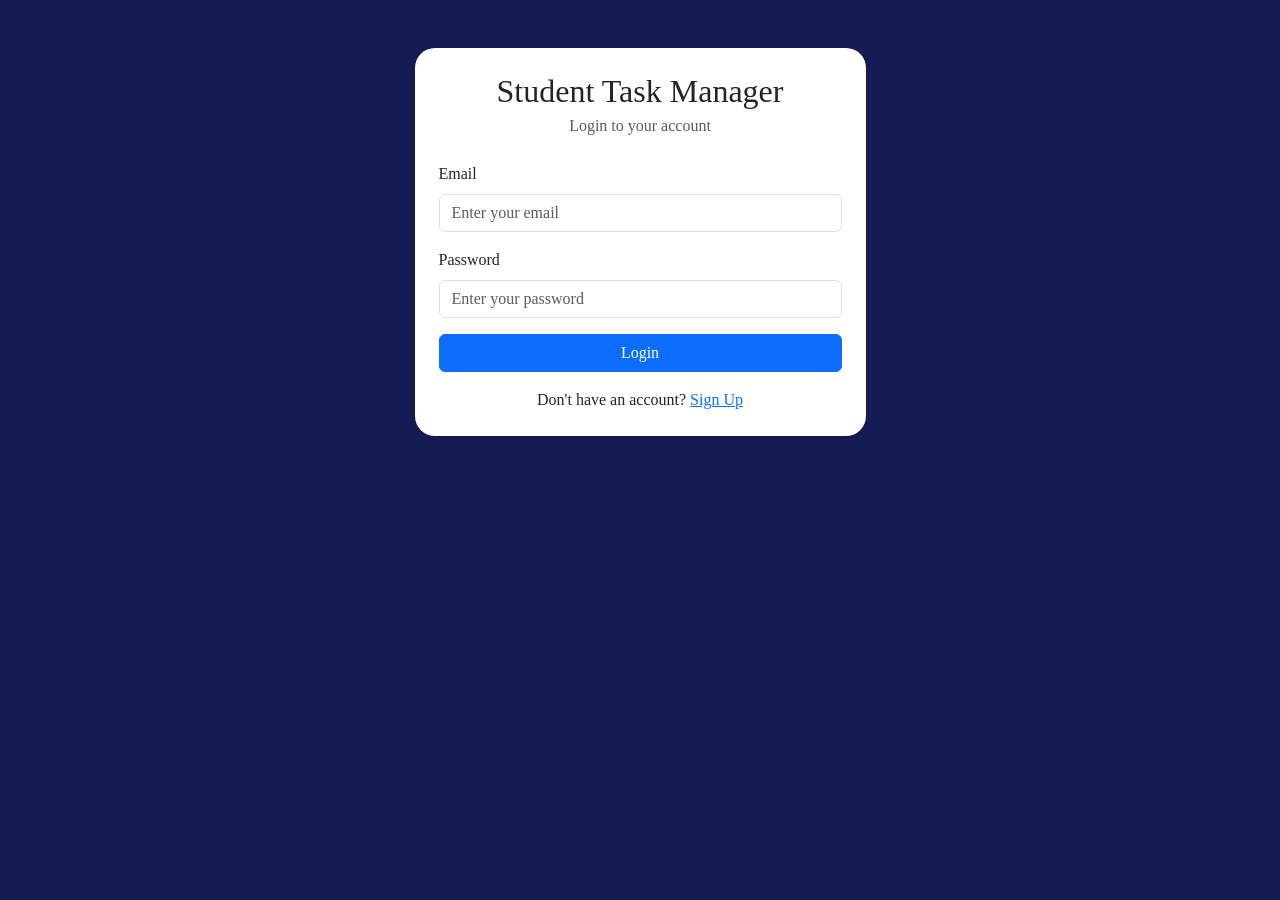
<file: Frontend/index.html>
<!DOCTYPE html>
<html lang="en">
  <head>
    <meta charset="UTF-8" />
    <meta name="viewport" content="width=device-width, initial-scale=1.0" />
    <link
      href="https://cdn.jsdelivr.net/npm/bootstrap@5.3.0/dist/css/bootstrap.min.css"
      rel="stylesheet"
    />
    <link rel="stylesheet" href="css/style.css" />
    <title>Student Task Manager</title>
  </head>
  <body>
    <div class="container">
      <div class="row justify-content-center mt-5">
        <div class="col-md-5">
          <div class="card shadow-sm">
            <div class="card-body p-4">
              <h2 class="card-title text-center mb-1">Student Task Manager</h2>
              <p class="text-center text-muted mb-4">Login to your account</p>
              <div>
                <div class="mb-3">
                  <label for="email" class="form-label">Email</label>
                  <input
                    type="email"
                    id="email"
                    class="form-control"
                    placeholder="Enter your email"
                  />
                </div>
                <div class="mb-3">
                  <label for="password" class="form-label">Password</label>
                  <input
                    type="password"
                    id="password"
                    class="form-control"
                    placeholder="Enter your password"
                  />
                </div>
                <div class="d-grid">
                  <button type="button" id="login-btn" class="btn btn-primary">Login</button>
                </div>
                <p id="error-msg" class="text-center mt-2"></p>
              </div>
              <p class="text-center mt-3 mb-0">
                Don't have an account?
                <a href="./signup.html">Sign Up</a>
              </p>
            </div>
          </div>
        </div>
      </div>
    </div>
    <script src="js/main.js"></script>
  </body>
</html>
</file>
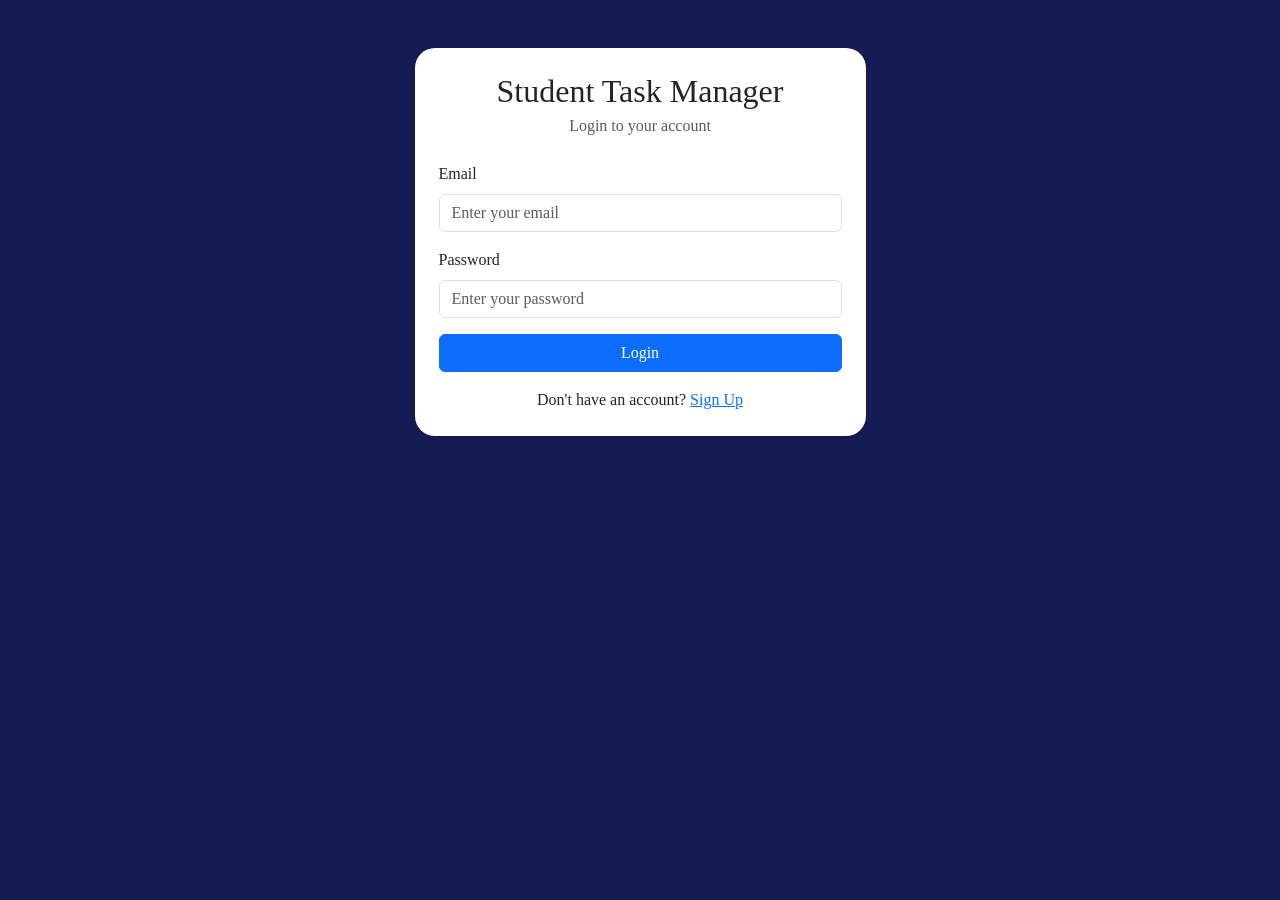
<file: Frontend/activity.html>
<!DOCTYPE html>
<html lang="en">
  <head>
    <meta charset="UTF-8" />
    <meta name="viewport" content="width=device-width, initial-scale=1.0" />
    <link href="https://cdn.jsdelivr.net/npm/bootstrap@5.3.0/dist/css/bootstrap.min.css" rel="stylesheet"/>
    <link rel="stylesheet" href="css/style.css" />
    <title>Activity Log - Student Task Manager</title>
  </head>
  <body>
    <nav class="navbar bg-white shadow-sm">
      <div class="container">
        <a class="navbar-brand fw-bold" href="dashboard.html">← Student Task Manager</a>
      </div>
    </nav>

    <div class="container mt-4" style="max-width:680px;">
      <h4 class="mb-1">Activity Log</h4>
      <p class="text-muted small mb-4">Your last 50 actions</p>

      <div id="activity-list">
        <div class="text-center text-muted py-5">Loading...</div>
      </div>
    </div>

    <script>
      const BASE_URL = "http://127.0.0.1:8000";
      const token = localStorage.getItem("token");
      if (!token) { window.location.replace("./index.html"); }

      const ICONS = {
        task_created:      { icon: "➕", color: "#0d6efd" },
        task_completed:    { icon: "✅", color: "#198754" },
        task_updated:      { icon: "✏️", color: "#6c757d" },
        task_deleted:      { icon: "🗑️", color: "#dc3545" },
        project_created:   { icon: "📁", color: "#0d6efd" },
        project_completed: { icon: "🏆", color: "#198754" },
        project_updated:   { icon: "✏️", color: "#6c757d" },
        project_deleted:   { icon: "🗑️", color: "#dc3545" },
      };

      function formatTime(isoStr) {
        const d = new Date(isoStr);
        return d.toLocaleString();
      }

      async function loadActivity() {
        const res = await fetch(`${BASE_URL}/activity`, {
          headers: { "Authorization": `Bearer ${token}` }
        });
        const list = document.getElementById("activity-list");
        if (!res.ok) { list.innerHTML = '<p class="text-danger">Failed to load activity.</p>'; return; }
        const logs = await res.json();
        if (logs.length === 0) {
          list.innerHTML = '<p class="text-muted text-center py-5">No activity yet — start adding tasks and projects!</p>';
          return;
        }
        list.innerHTML = "";
        logs.forEach(function(log) {
          const meta = ICONS[log.action] || { icon: "📌", color: "#6c757d" };
          const item = document.createElement("div");
          item.className = "d-flex gap-3 mb-3 align-items-start";
          item.innerHTML = `
            <div style="width:36px;height:36px;border-radius:50%;background:${meta.color}20;display:flex;align-items:center;justify-content:center;flex-shrink:0;font-size:18px;">
              ${meta.icon}
            </div>
            <div class="card flex-grow-1 shadow-sm border-0">
              <div class="card-body py-2 px-3">
                <div style="font-size:14px;">${log.description}</div>
                <div class="text-muted" style="font-size:11px;">${formatTime(log.timestamp)}</div>
              </div>
            </div>
          `;
          list.appendChild(item);
        });
      }

      loadActivity();
    </script>
  </body>
</html>
</file>
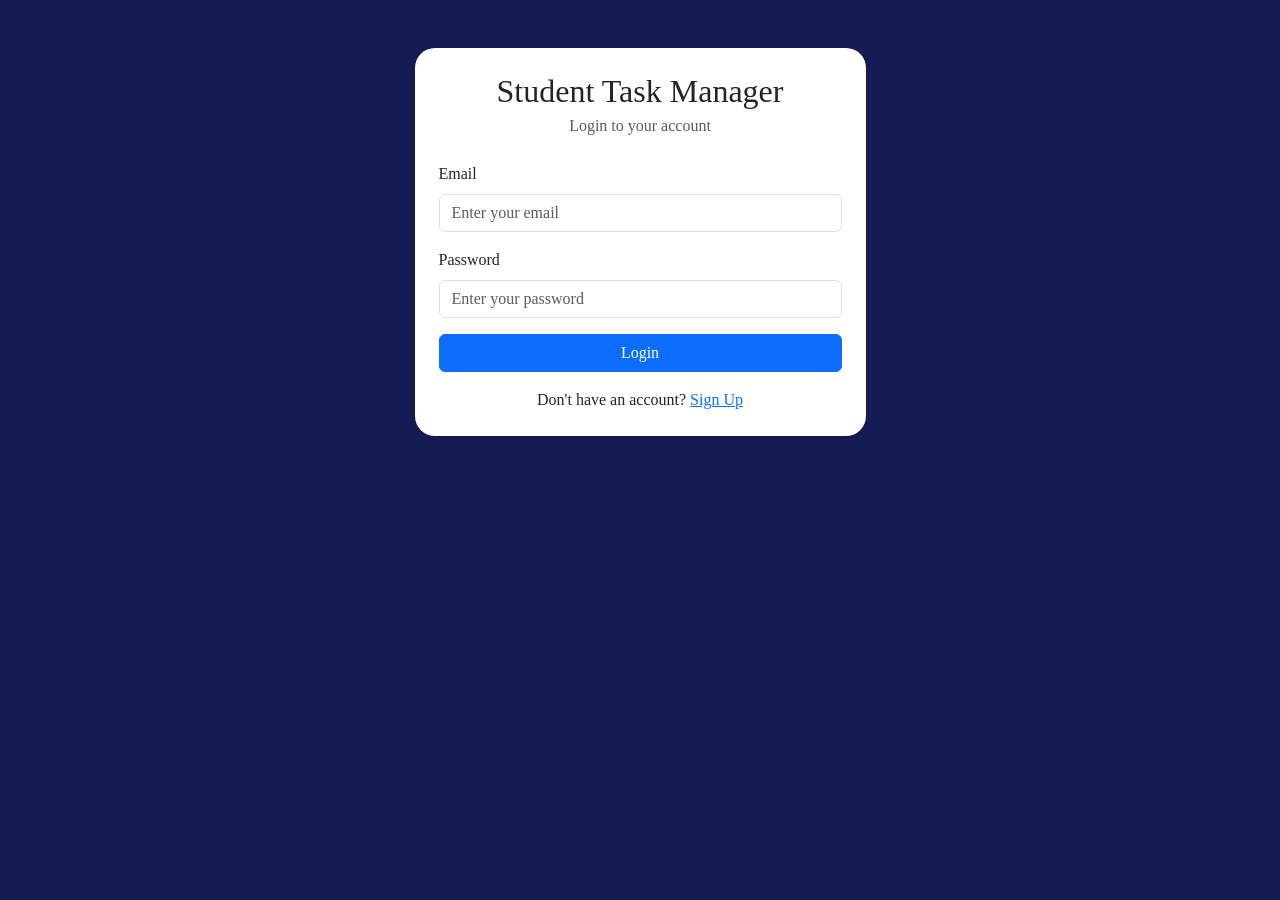
<file: Frontend/profile.html>
<!DOCTYPE html>
<html lang="en">
  <head>
    <meta charset="UTF-8" />
    <meta name="viewport" content="width=device-width, initial-scale=1.0" />
    <link
      href="https://cdn.jsdelivr.net/npm/bootstrap@5.3.0/dist/css/bootstrap.min.css"
      rel="stylesheet"
    />
    <link rel="stylesheet" href="css/style.css" />
    <title>Profile - Student Task Manager</title>
  </head>
  <body>

    <!-- Navbar -->
    <nav class="navbar bg-white shadow-sm">
      <div class="container">
        <a class="navbar-brand fw-bold" href="#">Student Task Manager</a>
        <button class="btn btn-outline-secondary btn-sm" onclick="window.location.href='dashboard.html'">← Back to Dashboard</button>
      </div>
    </nav>

    <div class="container mt-4">
      <div class="row justify-content-center">
        <div class="col-md-6">

          <!-- Profile Info Card -->
          <div class="card shadow-sm mb-4">
            <div class="card-body p-4">
              <h5 class="mb-4">My Profile</h5>

              <div class="mb-3">
                <label class="form-label text-muted">Full Name</label>
                <p id="profile-name" class="fw-bold fs-5"></p>
              </div>

              <div class="mb-3">
                <label class="form-label text-muted">Email</label>
                <p id="profile-email" class="fw-bold fs-5"></p>
              </div>

            </div>
          </div>
          
          <div class="card shadow-sm mb-4">
              <div class="card-body p-4 text-center">
                   <h6 class="mb-3">Profile Picture</h6>
                   <img
                       id="profile-pic-preview"
                       src="https://cdn-icons-png.flaticon.com/512/3135/3135715.png"
                       alt="Profile Picture"
                       class="rounded-circle mb-3"
                       style="width: 120px; height: 120px; object-fit: cover;"
                    />

               <div class="mb-3">
                  <input
                     type="file"
                     id="profile-pic-input"
                     class="form-control"
                     accept="image/*"
                 />
               </div>
               <button class="btn btn-primary" id="upload-pic-btn">Upload Picture</button>
               <p id="pic-msg" class="mt-2 small"></p>
            </div>
          </div>

          <!-- Update Name Card -->
          <div class="card shadow-sm mb-4">
            <div class="card-body p-4">
              <h6 class="mb-3">Update Name</h6>
              <div class="mb-3">
                <input
                  type="text"
                  id="new-name"
                  class="form-control"
                  placeholder="Enter new name"
                  autocomplete="off"
                />
              </div>
              <button class="btn btn-primary" id="update-name-btn">Update Name</button>
              <p id="name-msg" class="mt-2 small"></p>
            </div>
          </div>

          <!-- Change Password Card -->
          <div class="card shadow-sm mb-4">
            <div class="card-body p-4">
              <h6 class="mb-3">Change Password</h6>
              <div class="mb-3">
                <input
                  type="password"
                  id="current-password"
                  class="form-control"
                  placeholder="Current password"
                  autocomplete="new-password"
                />
              </div>
              <div class="mb-3">
                <input
                  type="password"
                  id="new-password"
                  class="form-control"
                  placeholder="New password"
                  autocomplete="new-password"
                />
              </div>
              <div class="mb-3">
                <input
                  type="password"
                  id="confirm-new-password"
                  class="form-control"
                  placeholder="Confirm new password"
                  autocomplete="new-password"
                />
              </div>
              <button class="btn btn-warning" id="change-password-btn">Change Password</button>
              <p id="password-msg" class="mt-2 small"></p>
            </div>
          </div>

        </div>
      </div>
    </div>

    <script src="js/profile.js"></script>
  </body>
</html>
</file>
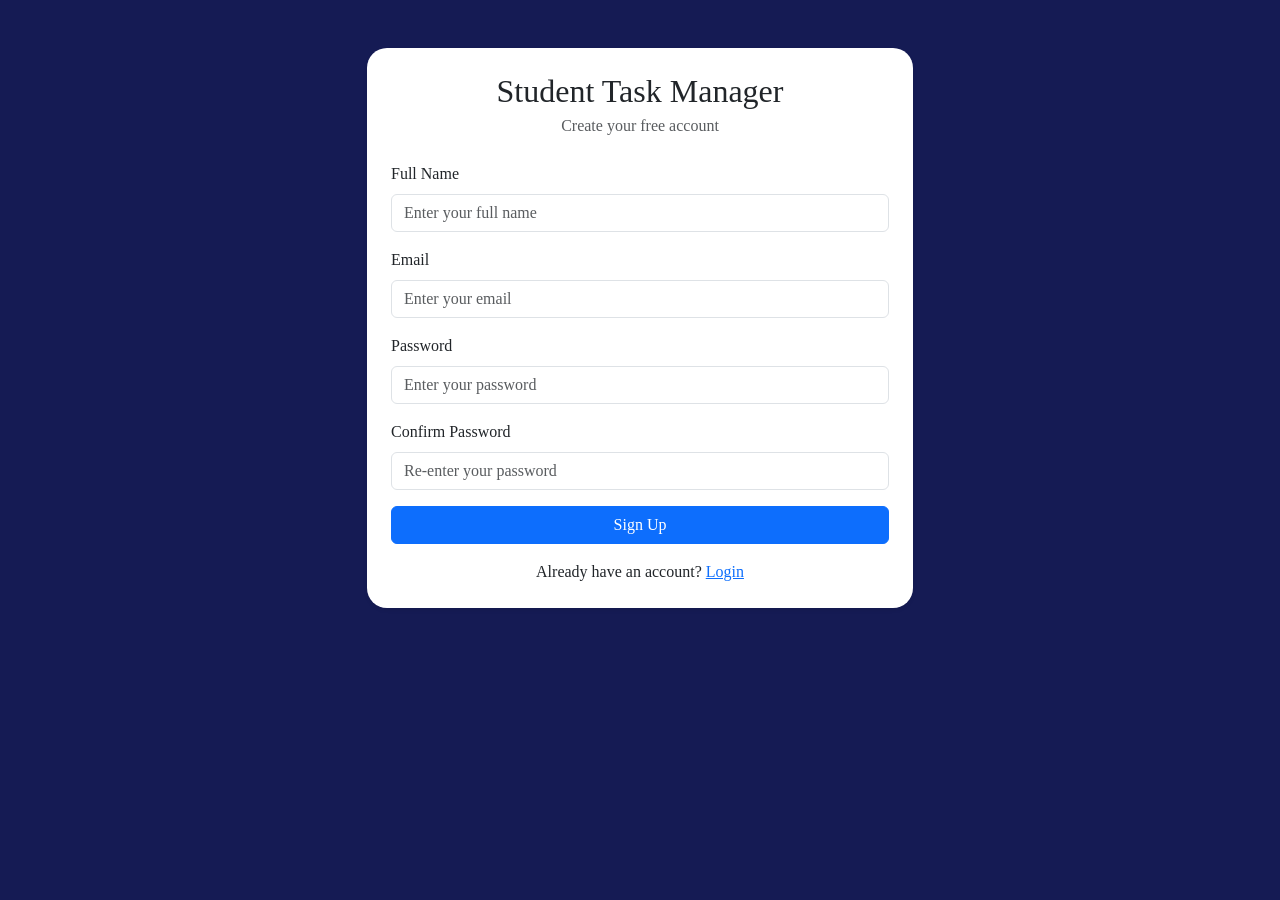
<file: Frontend/signup.html>
<!DOCTYPE html>
<html lang="en">
  <head>
    <meta charset="UTF-8" />
    <meta name="viewport" content="width=device-width, initial-scale=1.0" />
    <link
      href="https://cdn.jsdelivr.net/npm/bootstrap@5.3.0/dist/css/bootstrap.min.css"
      rel="stylesheet"
    />
    <link rel="stylesheet" href="css/style.css" />
    <title>Student Task Manager</title>
  </head>
<body>
    <div class="container">
      <div class="row justify-content-center mt-5">
        <div class="col-md-6">
          <div class="card shadow-sm">
            <div class="card-body p-4">
              <h2 class="card-title text-center mb-1">Student Task Manager</h2>
              <p class="text-center text-muted mb-4">Create your free account</p>
              <div>
                <div class="mb-3">
                  <label class="form-label">Full Name</label>
                  <input type="text" id="fullname" class="form-control" placeholder="Enter your full name" autocomplete="off"/>
                </div>
                <div class="mb-3">
                  <label class="form-label">Email</label>
                  <input type="text" id="email" class="form-control" placeholder="Enter your email" autocomplete="off"/>
                </div>
                <div class="mb-3">
                  <label class="form-label">Password</label>
                  <input type="password" id="password" class="form-control" placeholder="Enter your password" autocomplete="new-password"/>
                </div>
                <div class="mb-3">
                  <label class="form-label">Confirm Password</label>
                  <input type="password" id="confirm-password" class="form-control" placeholder="Re-enter your password" autocomplete="new-password"/>
                </div>
                <div class="d-grid">
                  <button type="button" id="signup-btn" class="btn btn-primary">Sign Up</button>
                </div>
                <p id="error-msg" class="text-center mt-2"></p>
              </div>
              <p class="text-center mt-3 mb-0">
                Already have an account?
                <a href="index.html">Login</a>
              </p>
            </div>
          </div>
        </div>
      </div>
    </div>
    <script src="js/signup.js"></script>
  </body>
</html>
</file>
<file: Frontend/css/style.css>
:root {
  --bg-page:        #151B54;
  --bg-navbar:      #1a2266;
  --bg-card:        #ffffff;
  --text-primary:   beige;
  --text-heading:   beige;
  --text-card:      #212529;
  --navbar-border:  paleturquoise;
  --input-bg:       #ffffff;
  --input-text:     #212529;
  --stat-total:     #e8f4fd;
  --stat-pending:   #fff8e1;
  --stat-completed: #e8f5e9;
  --stat-overdue:   #fdecea;
}

body.light-mode {
  --bg-page:        #f0f2f5;
  --bg-navbar:      #ffffff;
  --bg-card:        #ffffff;
  --text-primary:   #212529;
  --text-heading:   #212529;
  --text-card:      #212529;
  --navbar-border:  #dee2e6;
  --input-bg:       #ffffff;
  --input-text:     #212529;
  --stat-total:     #e8f4fd;
  --stat-pending:   #fff8e1;
  --stat-completed: #e8f5e9;
  --stat-overdue:   #fdecea;
}

body {
  font-family: 'Times of Roman', serif;
  background-color: var(--bg-page);
  color: var(--text-primary);
  transition: background-color 0.3s, color 0.3s;
}

h4, h5 {
  color: var(--text-heading);
}

.navbar {
  background-color: var(--bg-navbar) !important;
  border-bottom: 2px solid var(--navbar-border);
  transition: background-color 0.3s;
}

.card {
  border: none;
  border-radius: 20px;
  transition: transform 0.3s, background-color 0.3s;
  background-color: var(--bg-card);
  color: var(--text-card);
}

.card:hover {
  transform: translateY(-3px);
}

.form-control, .form-select {
  background-color: var(--input-bg);
  color: var(--input-text);
}

.dark-mode-toggle {
  background: none;
  border: 1px solid var(--navbar-border);
  border-radius: 20px;
  padding: 4px 12px;
  cursor: pointer;
  font-size: 16px;
  color: var(--text-primary);
  transition: all 0.3s;
}
/* Drag to reorder */
#task-list .card,
#project-list .card {
    cursor: grab;
}
#task-list .card:active,
#project-list .card:active {
    cursor: grabbing;
}
#task-list .card[draggable="true"]:hover,
#project-list .card[draggable="true"]:hover {
    border-left: 3px solid var(--color-primary, #0d6efd);
}
</file>
